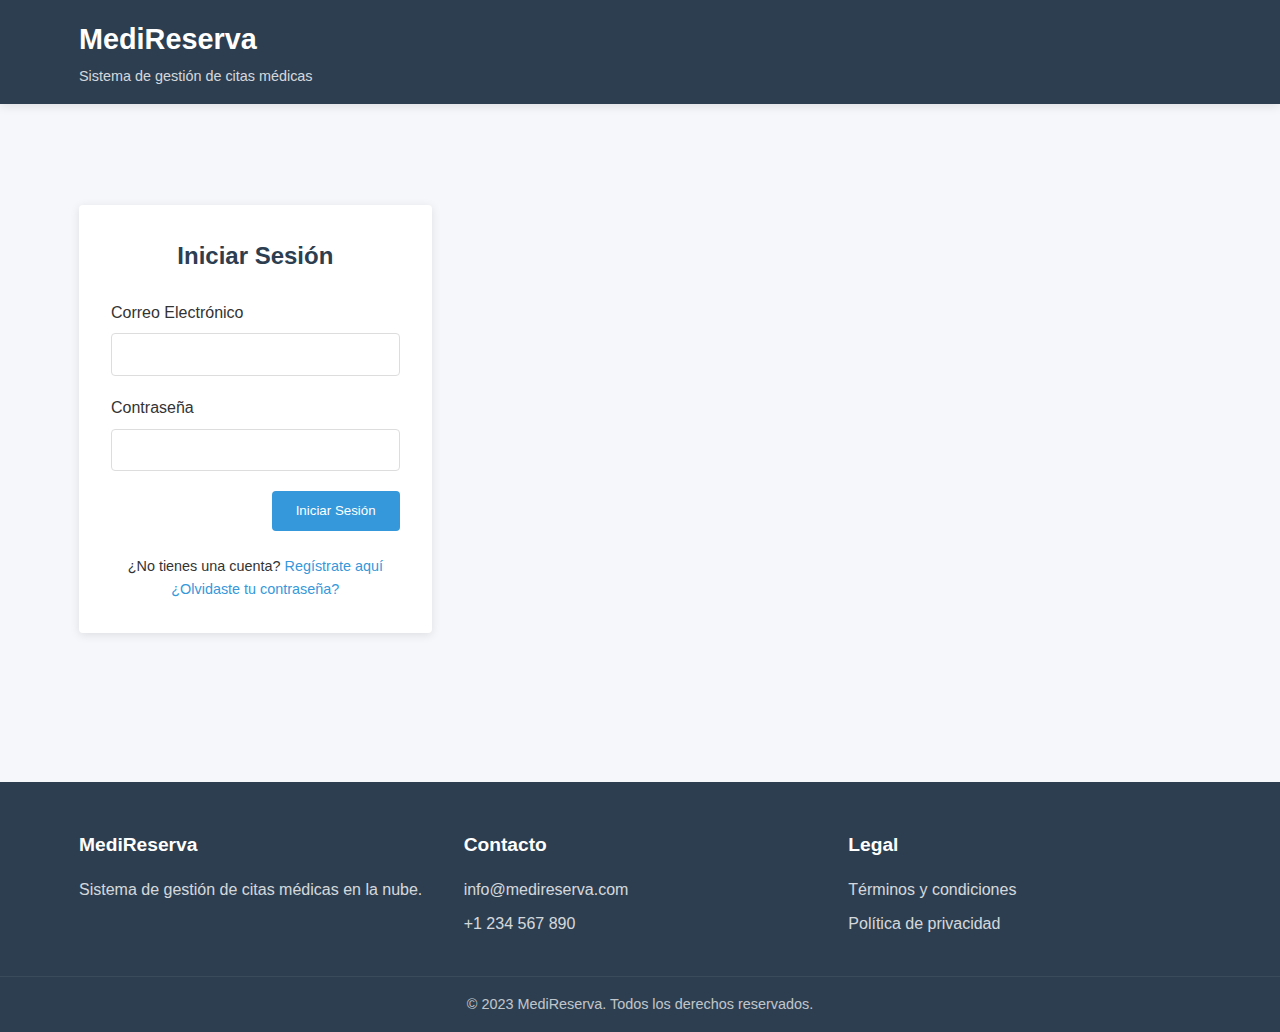
<file: views/login.html>
<!DOCTYPE html>
<html lang="es">
<head>
    <meta charset="UTF-8">
    <meta name="viewport" content="width=device-width, initial-scale=1.0">
    <title>Iniciar Sesión - MediReserva</title>
    <link rel="stylesheet" href="../css/styles.css">
    <link rel="stylesheet" href="../css/responsive.css">
</head>
<body>
    <header class="main-header">
        <div class="container">
            <div class="logo">
                <h1>MediReserva</h1>
                <p>Sistema de gestión de citas médicas</p>
            </div>
        </div>
    </header>

    <main class="container">
        <div class="auth-container">
            <div class="auth-card">
                <h2>Iniciar Sesión</h2>
                
                <form id="login-form" class="auth-form">
                    <div class="form-group">
                        <label for="login-email">Correo Electrónico</label>
                        <input type="email" id="login-email" required>
                    </div>
                    
                    <div class="form-group">
                        <label for="login-password">Contraseña</label>
                        <input type="password" id="login-password" required>
                    </div>
                    
                    <div class="form-actions">
                        <button type="submit" class="btn btn-primary">Iniciar Sesión</button>
                    </div>
                    
                    <div class="auth-links">
                        <p>¿No tienes una cuenta? <a href="#" id="go-to-register">Regístrate aquí</a></p>
                        <p><a href="#">¿Olvidaste tu contraseña?</a></p>
                    </div>
                </form>
            </div>
        </div>
    </main>

    <footer class="main-footer">
        <div class="container">
            <div class="footer-section">
                <h4>MediReserva</h4>
                <p>Sistema de gestión de citas médicas en la nube.</p>
            </div>
            <div class="footer-section">
                <h4>Contacto</h4>
                <p>info@medireserva.com</p>
                <p>+1 234 567 890</p>
            </div>
            <div class="footer-section">
                <h4>Legal</h4>
                <p>Términos y condiciones</p>
                <p>Política de privacidad</p>
            </div>
        </div>
        <div class="copyright">
            <p>&copy; 2023 MediReserva. Todos los derechos reservados.</p>
        </div>
    </footer>

    <script src="../js/auth.js"></script>
</body>
</html>
</file>
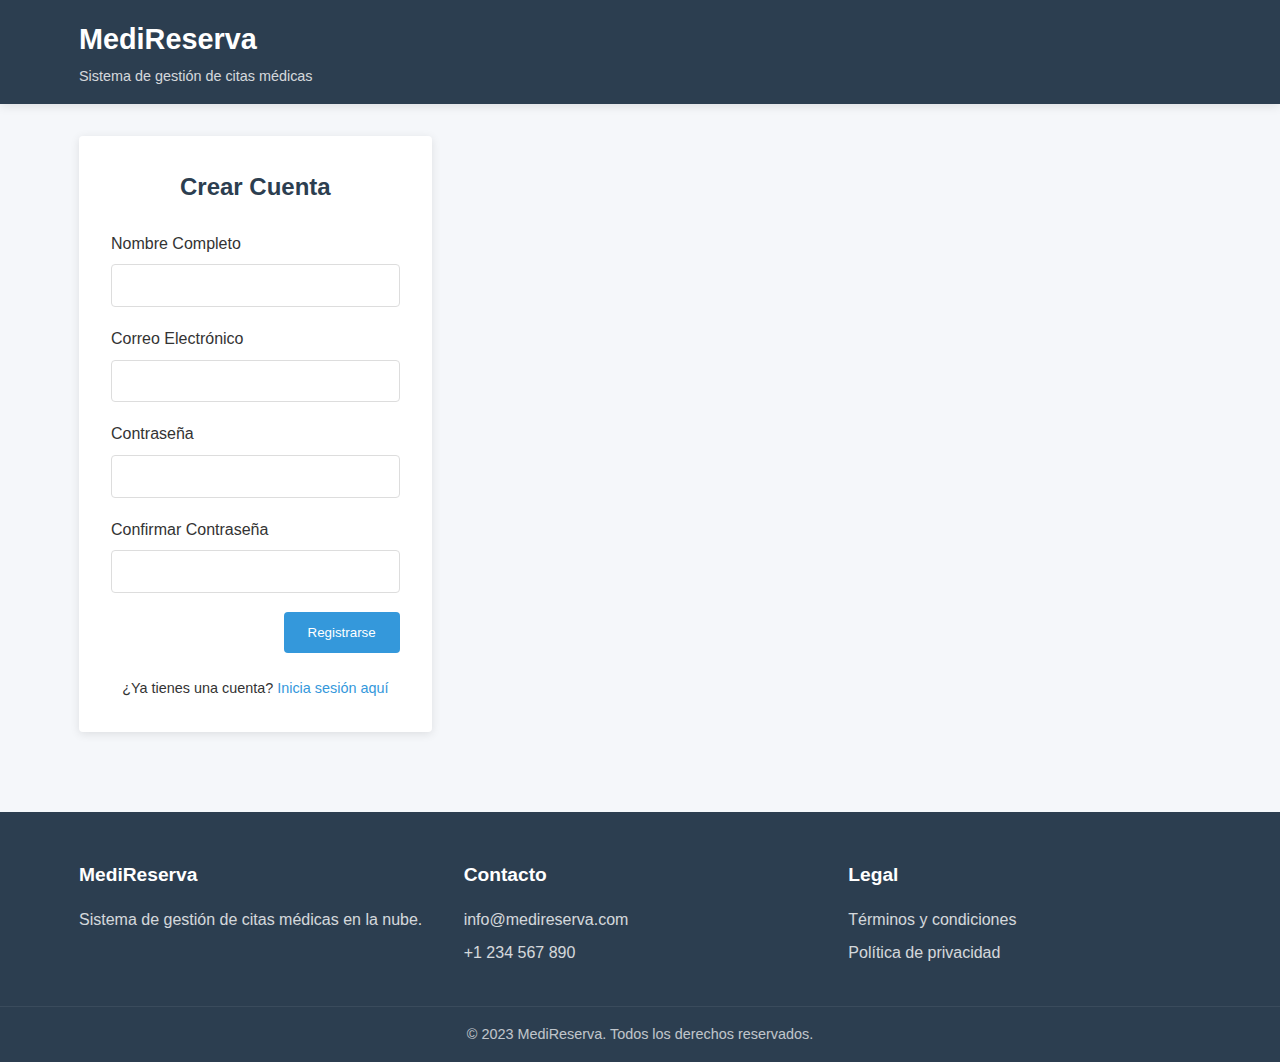
<file: views/register.html>
<!DOCTYPE html>
<html lang="es">
<head>
    <meta charset="UTF-8">
    <meta name="viewport" content="width=device-width, initial-scale=1.0">
    <title>Registro - MediReserva</title>
    <link rel="stylesheet" href="../css/styles.css">
    <link rel="stylesheet" href="../css/responsive.css">
</head>
<body>
    <header class="main-header">
        <div class="container">
            <div class="logo">
                <h1>MediReserva</h1>
                <p>Sistema de gestión de citas médicas</p>
            </div>
        </div>
    </header>

    <main class="container">
        <div class="auth-container">
            <div class="auth-card">
                <h2>Crear Cuenta</h2>
                
                <form id="register-form" class="auth-form">
                    <div class="form-group">
                        <label for="register-name">Nombre Completo</label>
                        <input type="text" id="register-name" required>
                    </div>
                    
                    <div class="form-group">
                        <label for="register-email">Correo Electrónico</label>
                        <input type="email" id="register-email" required>
                    </div>
                    
                    <div class="form-group">
                        <label for="register-password">Contraseña</label>
                        <input type="password" id="register-password" required minlength="6">
                    </div>
                    
                    <div class="form-group">
                        <label for="register-confirm-password">Confirmar Contraseña</label>
                        <input type="password" id="register-confirm-password" required minlength="6">
                    </div>
                    
                    <div class="form-actions">
                        <button type="submit" class="btn btn-primary">Registrarse</button>
                    </div>
                    
                    <div class="auth-links">
                        <p>¿Ya tienes una cuenta? <a href="#" id="go-to-login">Inicia sesión aquí</a></p>
                    </div>
                </form>
            </div>
        </div>
    </main>

    <footer class="main-footer">
        <div class="container">
            <div class="footer-section">
                <h4>MediReserva</h4>
                <p>Sistema de gestión de citas médicas en la nube.</p>
            </div>
            <div class="footer-section">
                <h4>Contacto</h4>
                <p>info@medireserva.com</p>
                <p>+1 234 567 890</p>
            </div>
            <div class="footer-section">
                <h4>Legal</h4>
                <p>Términos y condiciones</p>
                <p>Política de privacidad</p>
            </div>
        </div>
        <div class="copyright">
            <p>&copy; 2023 MediReserva. Todos los derechos reservados.</p>
        </div>
    </footer>

    <script src="../js/auth.js"></script>
</body>
</html>
</file>
<file: css/styles.css>
:root {
    --primary-color: #2c3e50;
    --secondary-color: #3498db;
    --accent-color: #e74c3c;
    --light-color: #ecf0f1;
    --dark-color: #2c3e50;
    --success-color: #27ae60;
    --warning-color: #f39c12;
    --danger-color: #e74c3c;
    --border-radius: 4px;
    --box-shadow: 0 2px 10px rgba(0, 0, 0, 0.1);
}

* {
    margin: 0;
    padding: 0;
    box-sizing: border-box;
}

body {
    font-family: 'Roboto', sans-serif;
    line-height: 1.6;
    color: #333;
    background-color: #f5f7fa;
}

.container {
    width: 90%;
    max-width: 1200px;
    margin: 0 auto;
    padding: 0 15px;
}

/* Header Styles */
.main-header {
    background-color: var(--primary-color);
    color: white;
    padding: 1rem 0;
    box-shadow: var(--box-shadow);
}

.logo h1 {
    font-size: 1.8rem;
    margin-bottom: 0.2rem;
}

.logo p {
    font-size: 0.9rem;
    opacity: 0.8;
}

.main-nav ul {
    display: flex;
    list-style: none;
}

.main-nav a {
    color: white;
    text-decoration: none;
    padding: 0.5rem 1rem;
    border-radius: var(--border-radius);
    transition: background-color 0.3s;
}

.main-nav a:hover {
    background-color: rgba(255, 255, 255, 0.1);
}

/* Hero Section */
.hero {
    display: flex;
    align-items: center;
    padding: 3rem 0;
    gap: 2rem;
}

.hero-content {
    flex: 1;
}

.hero-content h2 {
    font-size: 2.5rem;
    margin-bottom: 1rem;
    color: var(--dark-color);
}

.hero-content p {
    font-size: 1.1rem;
    margin-bottom: 1.5rem;
    color: #555;
}

.hero-image {
    flex: 1;
    text-align: center;
}

.hero-image img {
    max-width: 100%;
    height: auto;
}

/* Calendar Section */
.calendar-section {
    margin: 3rem 0;
    padding: 2rem 0;
}

.calendar-section h2 {
    text-align: center;
    margin-bottom: 2rem;
    color: var(--dark-color);
}

.calendar-controls {
    display: flex;
    justify-content: space-between;
    align-items: center;
    margin-bottom: 1.5rem;
}

.week-display {
    font-weight: 500;
    font-size: 1.1rem;
}

.calendar-container {
    background-color: white;
    border-radius: var(--border-radius);
    box-shadow: var(--box-shadow);
    overflow: hidden;
}

.calendar-header {
    display: grid;
    grid-template-columns: 100px repeat(5, 1fr);
    background-color: var(--primary-color);
    color: white;
    font-weight: 500;
}

.time-column, .day-column {
    padding: 1rem;
    text-align: center;
}

.calendar-body {
    display: grid;
    grid-template-columns: 100px repeat(5, 1fr);
}

.time-slot {
    grid-column: 1;
    padding: 0.8rem;
    text-align: center;
    border-right: 1px solid #eee;
    border-bottom: 1px solid #eee;
    display: flex;
    align-items: center;
    justify-content: center;
}

.calendar-cell {
    padding: 0.5rem;
    border-right: 1px solid #eee;
    border-bottom: 1px solid #eee;
    min-height: 60px;
    position: relative;
}

.calendar-cell.available {
    background-color: rgba(46, 204, 113, 0.1);
    cursor: pointer;
}

.calendar-cell.available:hover {
    background-color: rgba(46, 204, 113, 0.2);
}

.calendar-cell.booked {
    background-color: rgba(231, 76, 60, 0.1);
    cursor: not-allowed;
}

.calendar-cell.selected {
    background-color: rgba(52, 152, 219, 0.3);
    border: 2px solid var(--secondary-color);
}

/* Modal Styles */
.appointment-modal {
    position: fixed;
    top: 0;
    left: 0;
    width: 100%;
    height: 100%;
    background-color: rgba(0, 0, 0, 0.5);
    display: flex;
    align-items: center;
    justify-content: center;
    z-index: 1000;
}

.modal-content {
    background-color: white;
    padding: 2rem;
    border-radius: var(--border-radius);
    width: 90%;
    max-width: 500px;
    position: relative;
}

.close-modal {
    position: absolute;
    top: 1rem;
    right: 1rem;
    font-size: 1.5rem;
    cursor: pointer;
    color: #777;
}

.close-modal:hover {
    color: var(--danger-color);
}

/* Form Styles */
.form-group {
    margin-bottom: 1.5rem;
}

.form-group label {
    display: block;
    margin-bottom: 0.5rem;
    font-weight: 500;
}

.form-group input,
.form-group textarea {
    width: 100%;
    padding: 0.8rem;
    border: 1px solid #ddd;
    border-radius: var(--border-radius);
    font-family: inherit;
}

.form-group textarea {
    resize: vertical;
    min-height: 100px;
}

.form-actions {
    display: flex;
    justify-content: flex-end;
    gap: 1rem;
}

/* Button Styles */
.btn {
    padding: 0.8rem 1.5rem;
    border: none;
    border-radius: var(--border-radius);
    font-family: inherit;
    font-weight: 500;
    cursor: pointer;
    transition: all 0.3s;
}

.btn-primary {
    background-color: var(--secondary-color);
    color: white;
}

.btn-primary:hover {
    background-color: #2980b9;
}

.btn-secondary {
    background-color: #95a5a6;
    color: white;
}

.btn-secondary:hover {
    background-color: #7f8c8d;
}

.btn-success {
    background-color: var(--success-color);
    color: white;
}

.btn-success:hover {
    background-color: #219955;
}

.btn-danger {
    background-color: var(--danger-color);
    color: white;
}

.btn-danger:hover {
    background-color: #c0392b;
}

/* Utility Classes */
.hidden {
    display: none !important;
}

.text-center {
    text-align: center;
}

/* Footer Styles */
.main-footer {
    background-color: var(--dark-color);
    color: white;
    padding: 3rem 0 0;
    margin-top: 3rem;
}

.footer-section {
    margin-bottom: 2rem;
}

.footer-section h4 {
    margin-bottom: 1rem;
    font-size: 1.2rem;
}

.footer-section p {
    margin-bottom: 0.5rem;
    opacity: 0.8;
}

.copyright {
    text-align: center;
    padding: 1rem 0;
    border-top: 1px solid rgba(255, 255, 255, 0.1);
    margin-top: 2rem;
    opacity: 0.7;
    font-size: 0.9rem;
}

/* Responsive Grid for Footer */
@media (min-width: 768px) {
    .container {
        display: grid;
        grid-template-columns: repeat(3, 1fr);
        gap: 2rem;
    }
    
    .footer-section {
        margin-bottom: 0;
    }
}

/* Auth Styles */
.auth-container {
    display: flex;
    justify-content: center;
    align-items: center;
    min-height: 70vh;
    padding: 2rem 0;
}

.auth-card {
    background-color: white;
    border-radius: var(--border-radius);
    box-shadow: var(--box-shadow);
    padding: 2rem;
    width: 100%;
    max-width: 500px;
}

.auth-card h2 {
    text-align: center;
    margin-bottom: 1.5rem;
    color: var(--dark-color);
}

.auth-form .form-group {
    margin-bottom: 1.2rem;
}

.auth-links {
    margin-top: 1.5rem;
    text-align: center;
    font-size: 0.9rem;
}

.auth-links a {
    color: var(--secondary-color);
    text-decoration: none;
}

.auth-links a:hover {
    text-decoration: underline;
}

.alert {
    padding: 0.8rem 1rem;
    border-radius: var(--border-radius);
    margin-bottom: 1rem;
    text-align: center;
}

.alert-success {
    background-color: rgba(39, 174, 96, 0.2);
    color: var(--success-color);
    border: 1px solid var(--success-color);
}

.alert-error {
    background-color: rgba(231, 76, 60, 0.2);
    color: var(--danger-color);
    border: 1px solid var(--danger-color);
}
</file>
<file: css/responsive.css>
/* Estilos para tablets (768px - 1024px) */
@media (max-width: 1024px) {
    .hero {
        flex-direction: column;
        text-align: center;
    }
    
    .hero-image {
        margin-top: 2rem;
    }
    
    .calendar-header, .calendar-body {
        grid-template-columns: 80px repeat(5, 1fr);
    }
    
    .time-column, .day-column, .time-slot {
        padding: 0.5rem;
    }
}

/* Estilos para móviles (hasta 767px) */
@media (max-width: 767px) {
    .main-nav ul {
        flex-direction: column;
        align-items: flex-end;
    }
    
    .main-nav li {
        margin-bottom: 0.5rem;
    }
    
    .hero-content h2 {
        font-size: 1.8rem;
    }
    
    .calendar-controls {
        flex-direction: column;
        gap: 1rem;
    }
    
    .calendar-header, .calendar-body {
        grid-template-columns: 60px repeat(5, 1fr);
        font-size: 0.8rem;
    }
    
    .time-column, .day-column, .time-slot {
        padding: 0.3rem;
        font-size: 0.7rem;
    }
    
    .modal-content {
        width: 95%;
        padding: 1rem;
    }
    
    .form-actions {
        flex-direction: column;
    }
    
    .btn {
        width: 100%;
        margin-bottom: 0.5rem;
    }
}

/* Estilos para pantallas muy pequeñas (hasta 480px) */
@media (max-width: 480px) {
    .logo h1 {
        font-size: 1.5rem;
    }
    
    .calendar-header, .calendar-body {
        grid-template-columns: 40px repeat(5, 1fr);
    }
    
    .time-slot {
        font-size: 0.6rem;
    }
}
</file>
